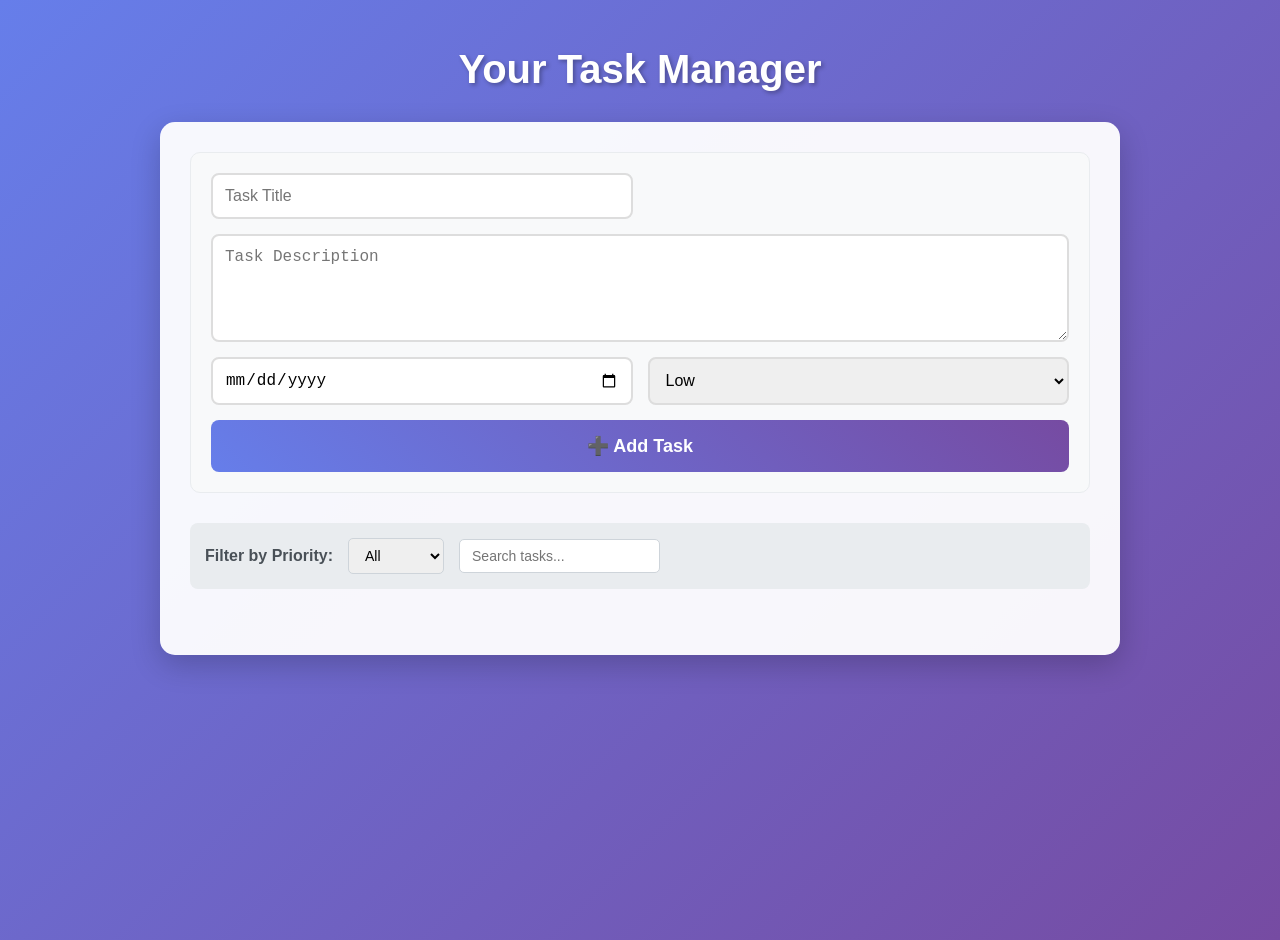
<file: pratical exam/index.html>
<!DOCTYPE html>
<html lang="en">

<head>
  <meta charset="UTF-8">
  <meta name="viewport" content="width=device-width, initial-scale=1.0">
  <title>Task Manager</title>
  <link rel="stylesheet" href="script.css">
</head>

<body>
  <h1> Your Task Manager</h1>
  <div class="container">
    <form id="taskForm">
      <input type="text" id="title" placeholder="Task Title" required>
      <textarea id="description" placeholder="Task Description"></textarea>
      <input type="date" id="dueDate" title="abs" required>
      <select id="priority" title="abs">
        <option value="low">Low</option>
        <option value="medium">Medium</option>
        <option value="high">High</option>
      </select>
      <button type="submit">➕ Add Task</button>
    </form>

    <div class="filter">
      <label for="filterPriority">Filter by Priority:</label>
      <select id="filterPriority">
        <option value="all">All</option>
        <option value="low">Low</option>
        <option value="medium">Medium</option>
        <option value="high">High</option>
      </select>
      <input type="text" id="search" placeholder="Search tasks...">
    </div>

    <ul id="taskList"></ul>
  </div>

  <script src="script.js"></script>
</body>

</html>
</file>
<file: pratical exam/script.css>
body {
  font-family: "Segoe UI", Tahoma, Geneva, Verdana, sans-serif;
  background: linear-gradient(135deg, #667eea 0%, #764ba2 100%);
  min-height: 100vh;
  margin: 0;
  padding: 20px;
  color: #333;
}

h1 {
  text-align: center;
  color: white;
  font-size: 2.5em;
  margin-bottom: 30px;
  text-shadow: 2px 2px 4px rgba(0, 0, 0, 0.3);
}

.container {
  max-width: 900px;
  margin: 0 auto;
  background: rgba(255, 255, 255, 0.95);
  border-radius: 15px;
  padding: 30px;
  box-shadow: 0 10px 30px rgba(0, 0, 0, 0.2);
}

#taskForm {
  display: grid;
  grid-template-columns: 1fr 1fr;
  gap: 15px;
  margin-bottom: 30px;
  padding: 20px;
  background: #f8f9fa;
  border-radius: 10px;
  border: 1px solid #e9ecef;
}

#taskForm input,
#taskForm textarea,
#taskForm select {
  padding: 12px;
  border: 2px solid #ddd;
  border-radius: 8px;
  font-size: 16px;
  transition: border-color 0.3s ease;
}

#taskForm input:focus,
#taskForm textarea:focus,
#taskForm select:focus {
  outline: none;
  border-color: #667eea;
  box-shadow: 0 0 5px rgba(102, 126, 234, 0.5);
}

#taskForm textarea {
  grid-column: span 2;
  resize: vertical;
  min-height: 80px;
}

#taskForm button {
  grid-column: span 2;
  padding: 15px;
  background: linear-gradient(45deg, #667eea, #764ba2);
  color: white;
  border: none;
  border-radius: 8px;
  cursor: pointer;
  font-size: 18px;
  font-weight: bold;
  transition:
    transform 0.2s ease,
    box-shadow 0.2s ease;
}

#taskForm button:hover {
  transform: translateY(-2px);
  box-shadow: 0 5px 15px rgba(102, 126, 234, 0.4);
}

.filter {
  display: flex;
  gap: 15px;
  align-items: center;
  margin-bottom: 20px;
  padding: 15px;
  background: #e9ecef;
  border-radius: 8px;
}

.filter label {
  font-weight: bold;
  color: #495057;
}

.filter select,
.filter input {
  padding: 8px 12px;
  border: 1px solid #ced4da;
  border-radius: 5px;
  font-size: 14px;
}

#taskList {
  list-style: none;
  padding: 0;
  display: grid;
  gap: 15px;
}

.task {
  border: none;
  padding: 20px;
  border-radius: 12px;
  background: white;
  box-shadow: 0 4px 6px rgba(0, 0, 0, 0.1);
  transition:
    transform 0.2s ease,
    box-shadow 0.2s ease;
  position: relative;
  overflow: hidden;
}

.task::before {
  content: "";
  position: absolute;
  top: 0;
  left: 0;
  width: 5px;
  height: 100%;
  background: #667eea;
}

.task:hover {
  transform: translateY(-5px);
  box-shadow: 0 8px 25px rgba(0, 0, 0, 0.15);
}

.task h3 {
  margin: 0 0 10px 0;
  color: #343a40;
  font-size: 1.2em;
}

.task p {
  margin: 5px 0;
  color: #6c757d;
}

.task .priority {
  font-weight: bold;
  display: inline-block;
  padding: 3px 8px;
  border-radius: 20px;
  font-size: 0.9em;
}

.task .priority.low {
  background: #d4edda;
  color: #155724;
}

.task .priority.medium {
  background: #fff3cd;
  color: #856404;
}

.task .priority.high {
  background: #f8d7da;
  color: #721c24;
}

.task .actions {
  margin-top: 15px;
  display: flex;
  gap: 10px;
}

.task button {
  padding: 8px 15px;
  border: none;
  border-radius: 6px;
  cursor: pointer;
  font-weight: bold;
  transition: background-color 0.2s ease;
}

.task .edit {
  background-color: #28a745;
  color: white;
}

.task .edit:hover {
  background-color: #218838;
}

.task .delete {
  background-color: #dc3545;
  color: white;
}

.task .delete:hover {
  background-color: #c82333;
}

/* Responsive Design */
@media (max-width: 768px) {
  body {
    padding: 10px;
  }

  h1 {
    font-size: 2em;
  }

  .container {
    padding: 20px;
  }

  #taskForm {
    grid-template-columns: 1fr;
  }

  #taskForm textarea {
    grid-column: span 1;
  }

  #taskForm button {
    grid-column: span 1;
  }

  .filter {
    flex-direction: column;
    align-items: stretch;
  }

  .task .actions {
    flex-direction: column;
  }
}

.task .delete:hover {
  background-color: #c82333;
}
</file>
